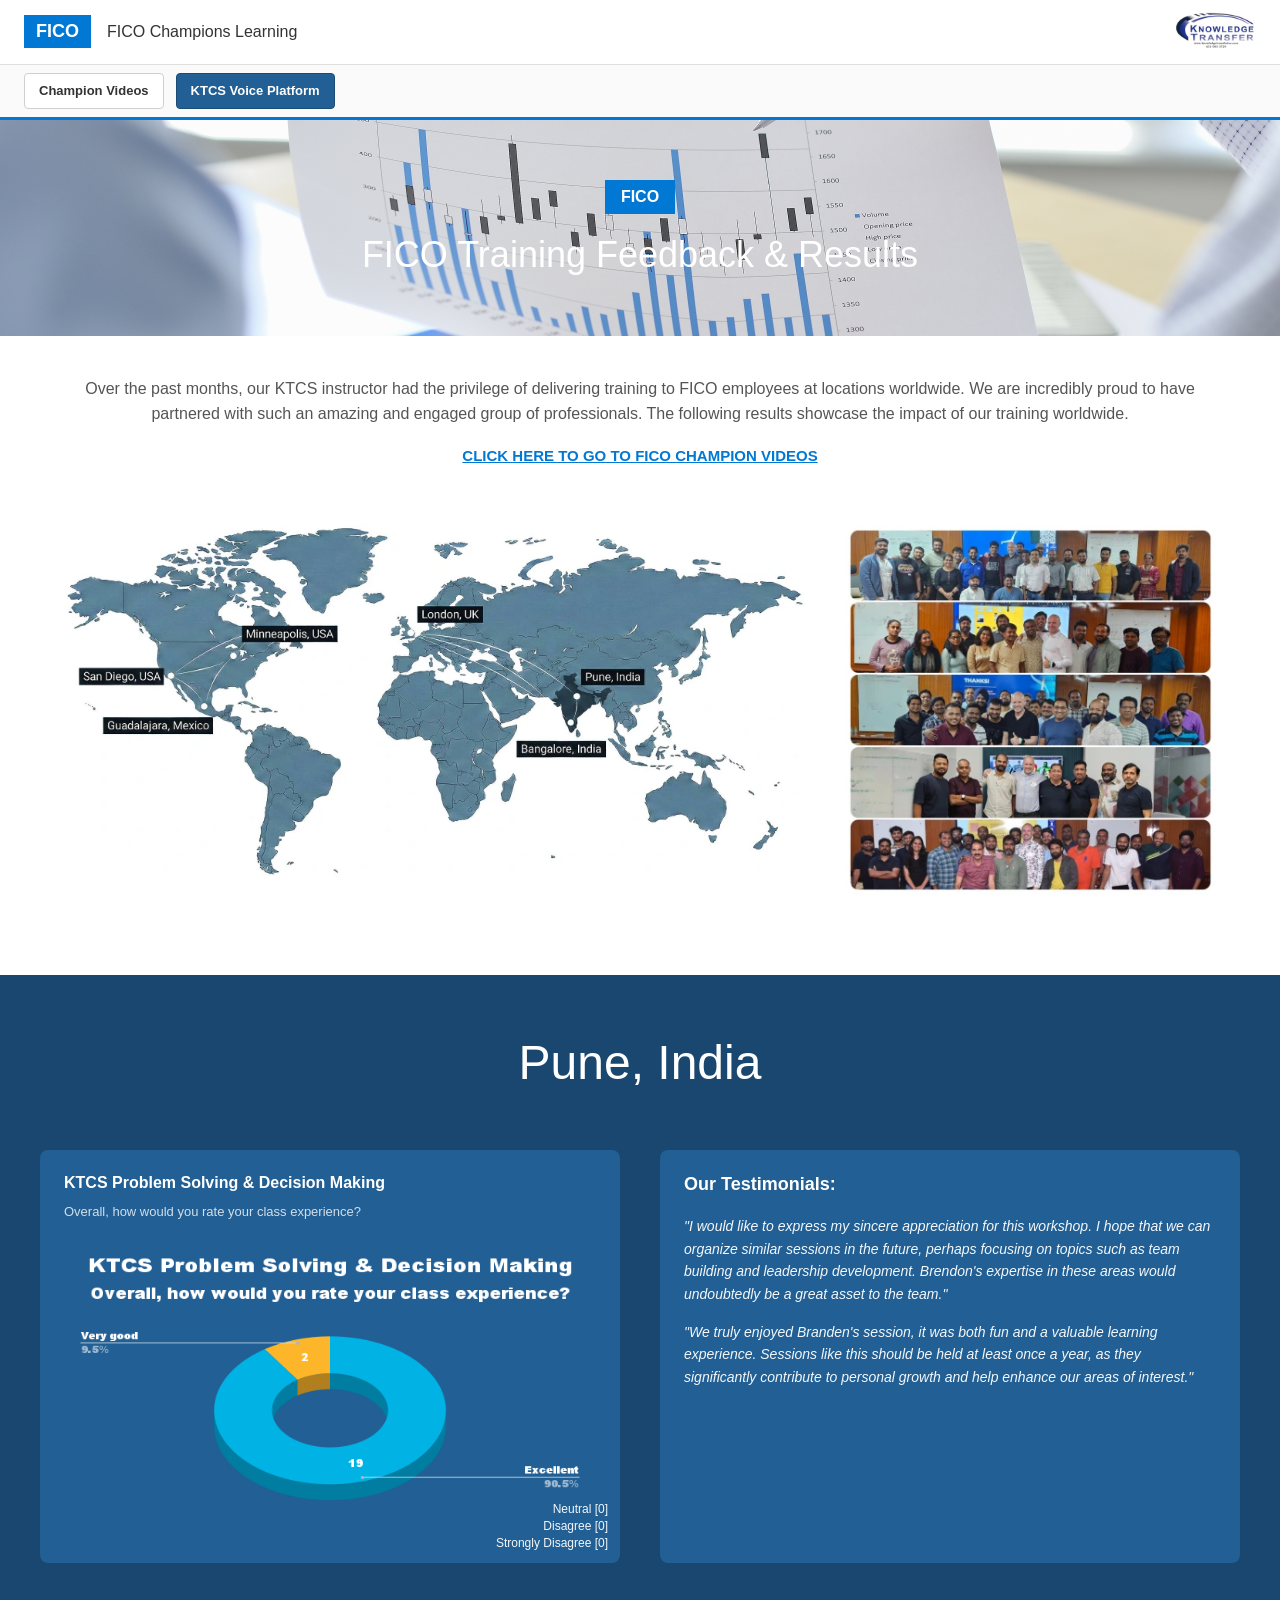
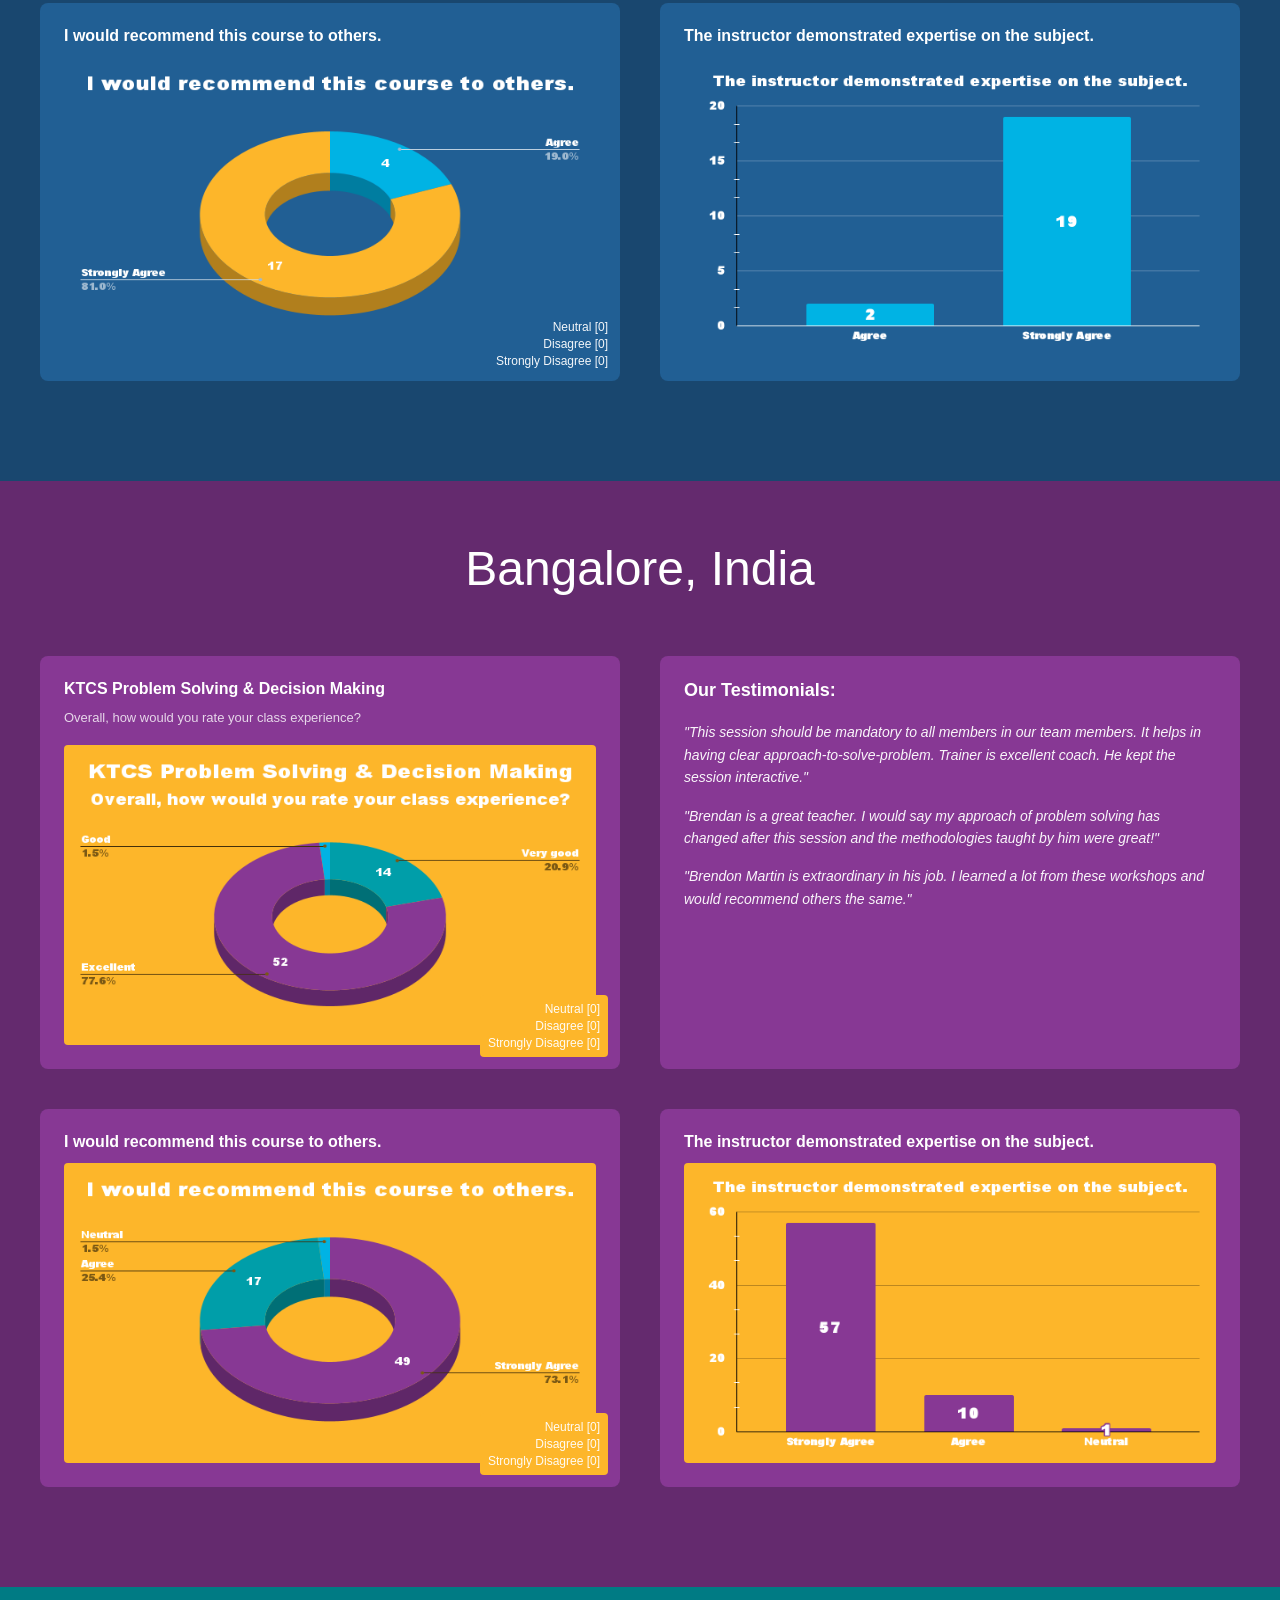
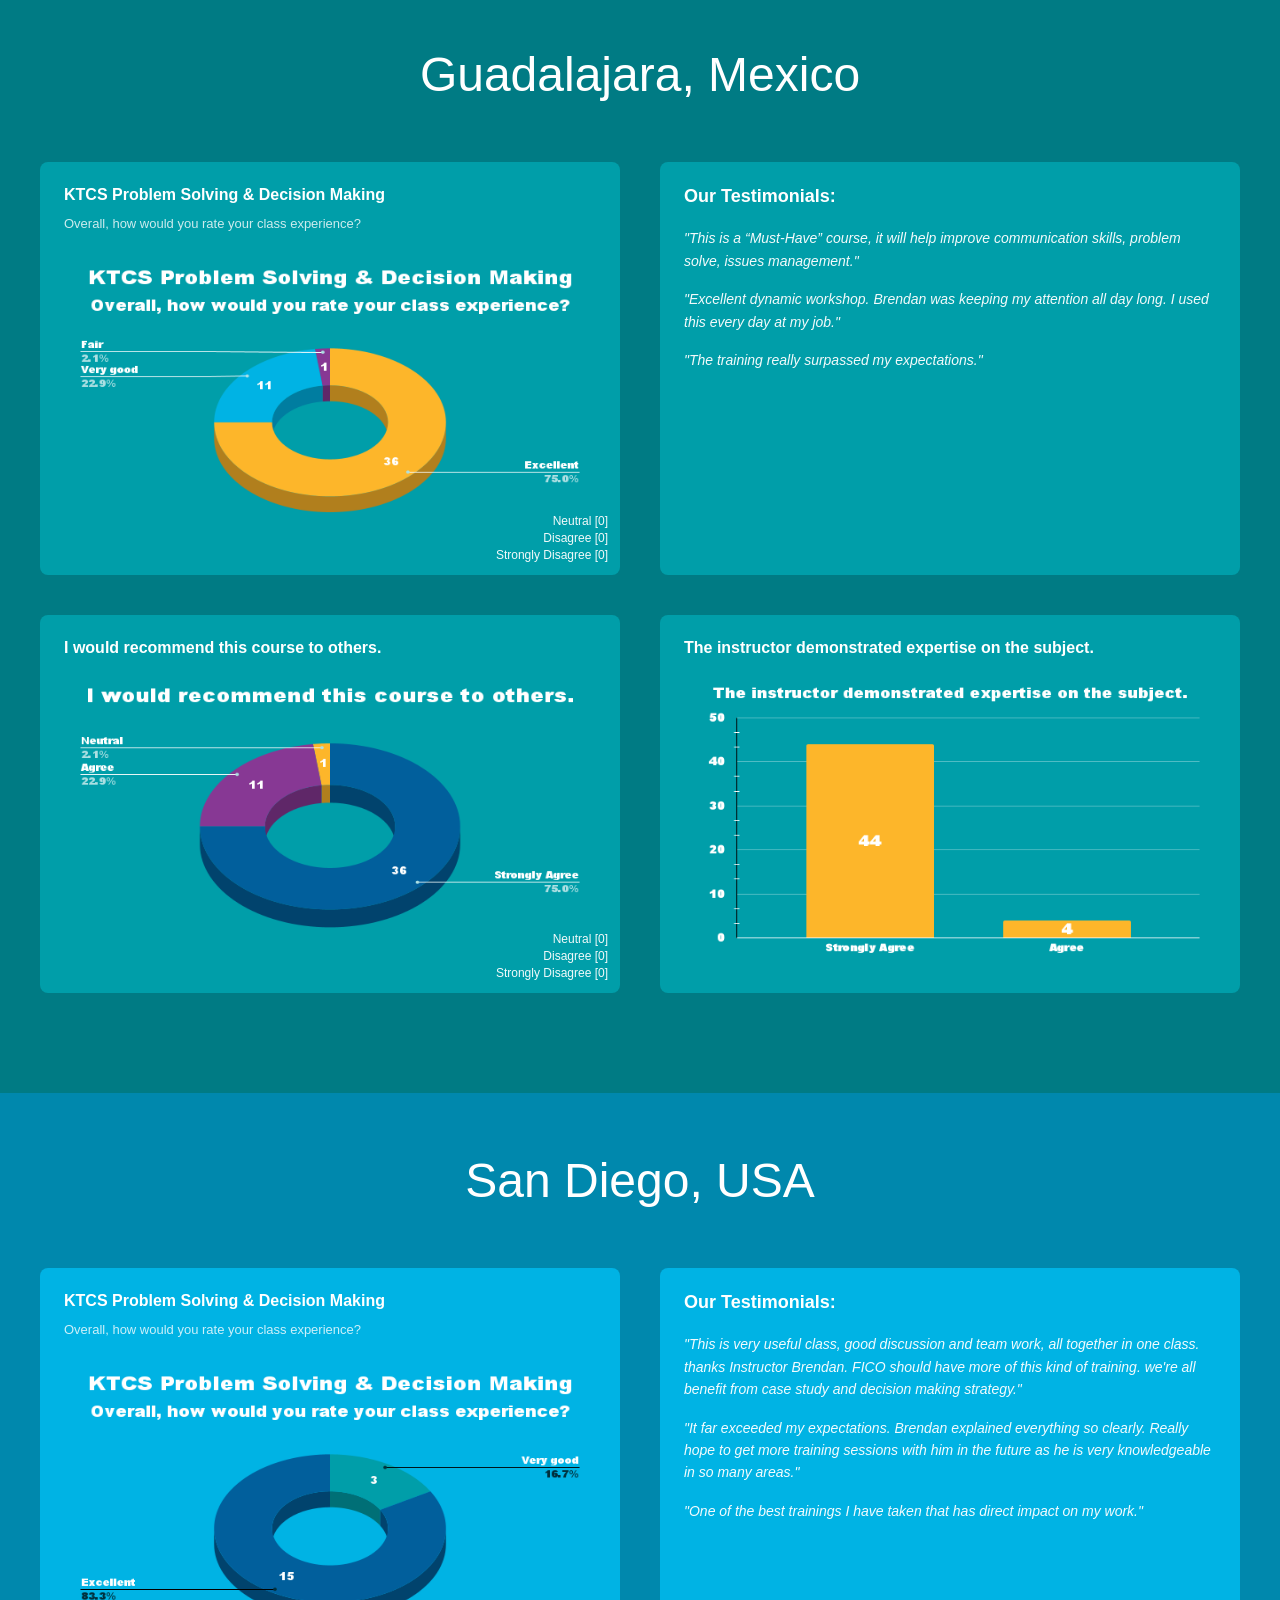
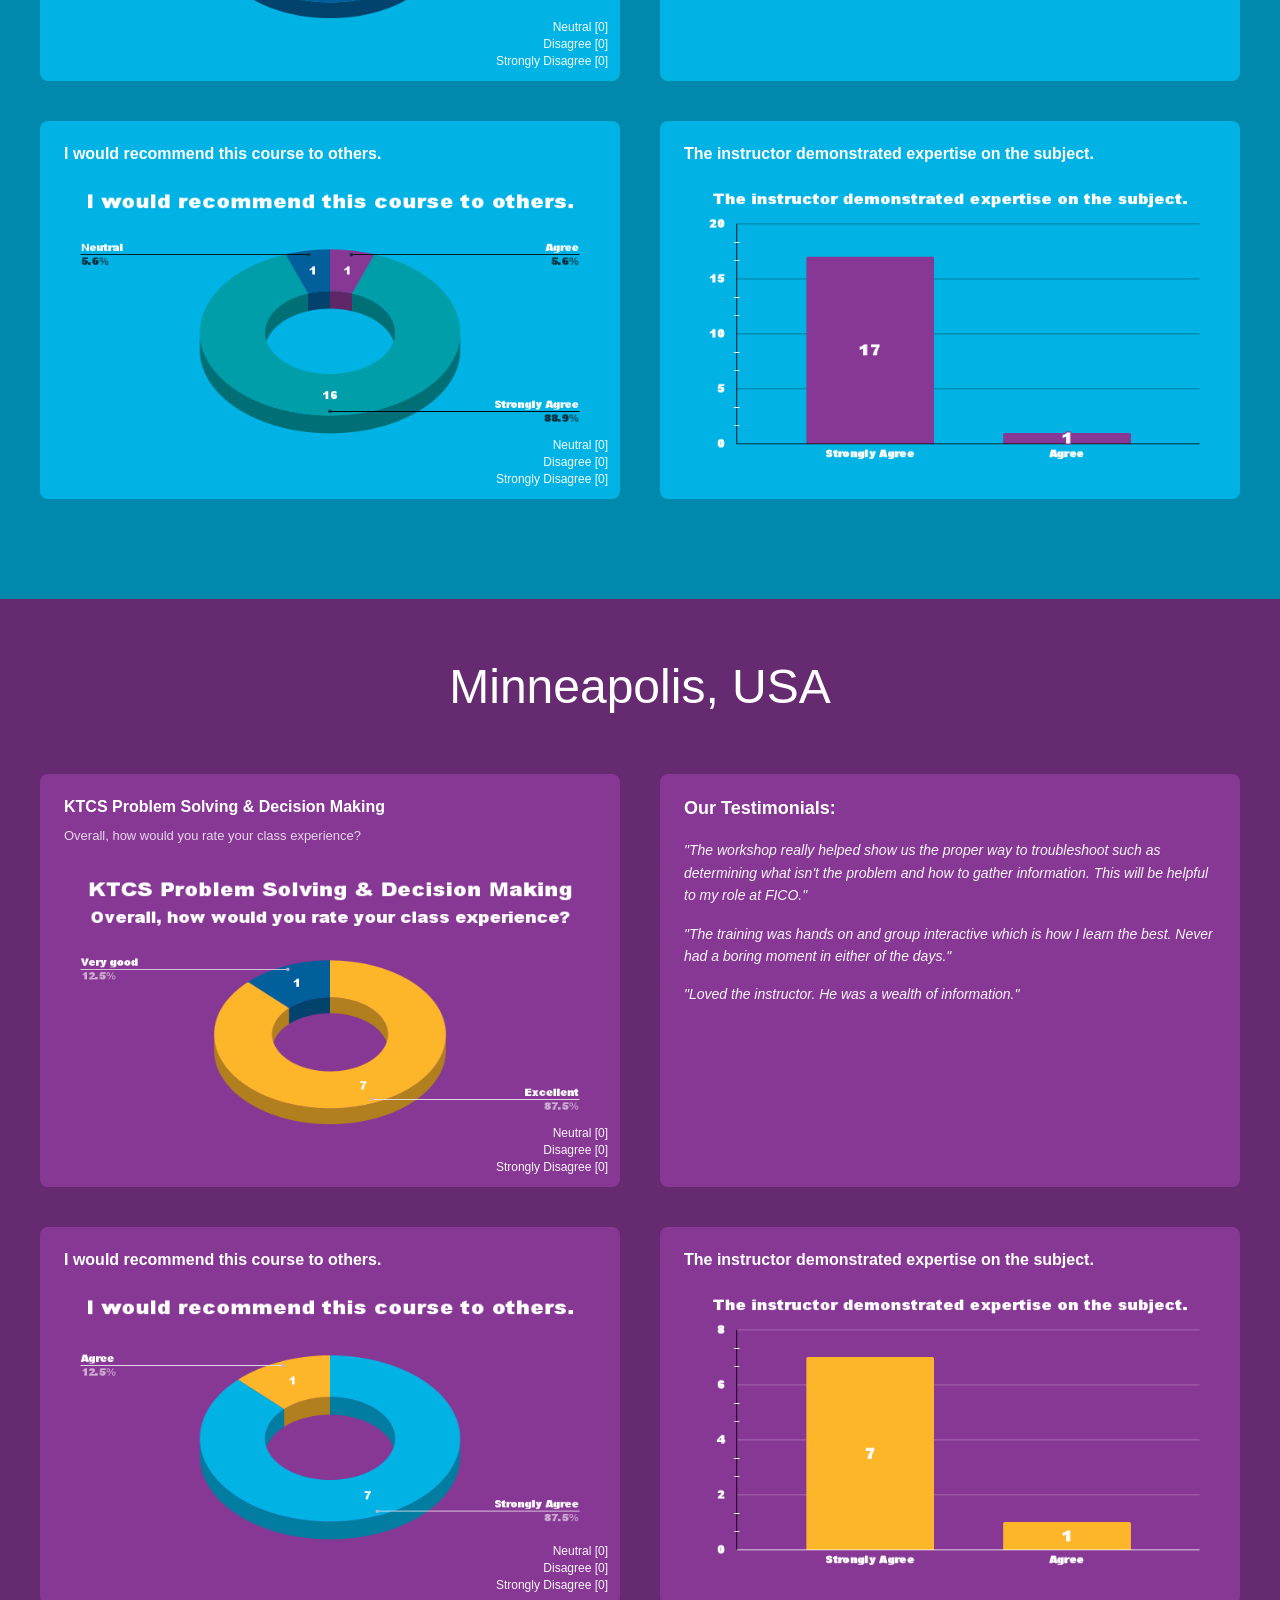
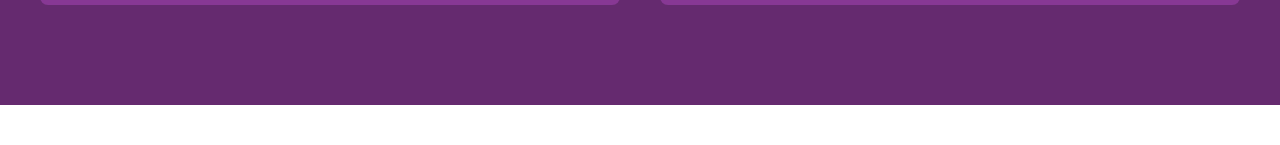
<file: index.html>
<!DOCTYPE html>
<html lang="en">
<head>
    <meta charset="UTF-8">
    <meta name="viewport" content="width=device-width, initial-scale=1.0">
    <title>FICO Training Feedback & Results</title>
    <link rel="stylesheet" href="styles.css">
</head>
<body>
   <!-- Header -->
<header class="header">
  <div class="header-content">
    <div class="logo">
      <span class="logo-text">FICO</span>
      <span class="title">FICO Champions Learning</span>
    </div>
    <nav class="nav">
      <a href="https://knowledgetransferinc.com" class="nav-link" target="_blank">
        <img src="images/KTCS_blue_with_info1.jpg" alt="KTCS Logo" style="width: 80px; height: auto;">
      </a>
    </nav>
  </div>

  <div class="header-actions">
    <button>Champion Videos</button>
    <a class="btn-voice" href="/voice/">KTCS Voice Platform</a>
  </div>
</header>

    <!-- Hero Section -->
    <section class="hero" style="background-image: url('images/thumbnail.jpg'); background-size: cover; background-position: center;">
        <div class="hero-logo">FICO</div>
        <h1 class="hero-title">FICO Training Feedback & Results</h1>
    </section>

    <!-- Main Content -->
    <main class="main-content">
        <div class="intro-section">
            <p class="intro-text">
                Over the past months, our KTCS instructor had the privilege of delivering training to 
                FICO employees at locations worldwide. We are incredibly proud to have partnered 
                with such an amazing and engaged group of professionals. The following results 
                showcase the impact of our training worldwide.
            </p>
            <a href="#" class="video-link">CLICK HERE TO GO TO FICO CHAMPION VIDEOS</a>
        </div>

        <!-- Map and Photos Section -->
        <div class="map-section">
            <div class="world-map">
                <img src="images/world-map.webp" alt="World Map showing training locations" class="map-image">
            </div>
            <div class="photos-grid">
                <img src="images/group.webp" alt="Group photo">
            </div>
        </div>

        <!-- Location Results (Dynamically loaded) -->
        <div id="locations-container"></div>
    </main>

    <script src="script.js"></script>
</body>
</html>
</file>
<file: styles.css>
* {
  margin: 0;
  padding: 0;
  box-sizing: border-box;
}

body {
  font-family: "Segoe UI", Tahoma, Geneva, Verdana, sans-serif;
  background-color: #ffffff;
  color: #333;
}

/* Header Styles */
.header {
  background-color: #fff;
  border-bottom: 3px solid #0078d4;
  padding: 0;
}

.header-content {
  display: flex;
  justify-content: space-between;
  align-items: center;
  padding: 12px 24px;
  border-bottom: 1px solid #e0e0e0;
}

.logo {
  display: flex;
  align-items: center;
  gap: 16px;
}

.logo-text {
  background-color: #0078d4;
  color: white;
  padding: 6px 12px;
  font-weight: bold;
  font-size: 18px;
}

.title {
  font-size: 16px;
  font-weight: 500;
}

.nav-btn {
  background: none;
  border: none;
  color: #0078d4;
  cursor: pointer;
  font-size: 14px;
}

.header-actions {
  display: flex;
  gap: 12px;
  padding: 8px 24px;
  background-color: #fafafa;
}

.header-actions button {
  background: none;
  border: 1px solid #d0d0d0;
  padding: 6px 12px;
  cursor: pointer;
  font-size: 13px;
  border-radius: 2px;
}

.header-actions button:hover {
  background-color: #f0f0f0;
}

/* Hero Section */
.hero {
  background: linear-gradient(135deg, #2c5f7c 0%, #4a7fa0 100%);
  padding: 60px 24px;
  text-align: center;
  background-image: url("images/hero-background.jpg");
  background-size: cover;
  background-position: center;
  background-blend-mode: multiply;
  position: relative;
}

.hero-logo {
  background-color: #0078d4;
  color: white;
  display: inline-block;
  padding: 8px 16px;
  font-weight: bold;
  font-size: 16px;
  margin-bottom: 20px;
}

.hero-title {
  color: white;
  font-size: 36px;
  font-weight: 400;
}

/* Main Content */
.main-content {
  max-width: 1200px;
  margin: 0 auto;
  padding: 40px 24px;
}

.intro-section {
  text-align: center;
  margin-bottom: 60px;
}

.intro-text {
  font-size: 16px;
  line-height: 1.6;
  margin-bottom: 20px;
  color: #555;
}

.video-link {
  color: #0078d4;
  text-decoration: underline;
  font-weight: 600;
  font-size: 15px;
}

/* Map Section */
.map-section {
  display: flex;
  gap: 40px;
  margin-bottom: 80px;
  align-items: flex-start;
}

.world-map {
  flex: 2;
  position: relative;
}

.map-image {
  width: 100%;
  height: auto;
}

.map-marker {
  position: absolute;
  background-color: rgba(0, 0, 0, 0.8);
  color: white;
  padding: 4px 8px;
  font-size: 11px;
  border-radius: 2px;
  white-space: nowrap;
}

.map-marker[data-location="minneapolis"] {
  top: 25%;
  left: 20%;
}
.map-marker[data-location="san-diego"] {
  top: 38%;
  left: 15%;
}
.map-marker[data-location="guadalajara"] {
  top: 48%;
  left: 18%;
}
.map-marker[data-location="london"] {
  top: 20%;
  left: 48%;
}
.map-marker[data-location="pune"] {
  top: 45%;
  right: 25%;
}
.map-marker[data-location="bangalore"] {
  top: 52%;
  right: 27%;
}

.photos-grid {
  flex: 1;
  display: grid;
  grid-template-columns: 1fr;
  gap: 12px;
}

.photos-grid img {
  width: 100%;
  height: auto;
  border-radius: 4px;
}

/* Location Results */
.location-result {
  background: #19476f;
  padding: 60px 40px;
  margin-bottom: 0;
  border-radius: 0;
  width: 100vw;
  position: relative;
  left: 50%;
  right: 50%;
  margin-left: -50vw;
  margin-right: -50vw;
}

/* Bangalore specific styling */
.location-result:nth-child(2) {
  background: #642a6e;
}

.location-result:nth-child(2) .chart-card {
  background-color: #873894;
}

.location-result:nth-child(2) .testimonials {
  background-color: #873894;
}

/* Bangalore annotations: orange badge */
.location-result:nth-child(2) .chart-annotations {
  background-color: #fdb62a;
  padding: 6px 8px;
  border-radius: 4px;
}

/* Guadalajara specific styling */
.location-result:nth-child(3) {
  background: #007b84;
}

.location-result:nth-child(3) .chart-card {
  background-color: #009ea9;
}

.location-result:nth-child(3) .testimonials {
  background-color: #009ea9;
}

/* San Diego specific styling */
.location-result:nth-child(4) {
  background: #0088ad;
}

.location-result:nth-child(4) .chart-card {
  background-color: #00b3e4;
}

.location-result:nth-child(4) .testimonials {
  background-color: #00b3e4;
}

/* Minneapolis specific styling */
.location-result:nth-child(5) {
  background: #652a6f;
}

.location-result:nth-child(5) .chart-card {
  background-color: #873894;
}

.location-result:nth-child(5) .testimonials {
  background-color: #873894;
}

.location-result > * {
  max-width: 1200px;
  margin-left: auto;
  margin-right: auto;
}

.location-title {
  color: white;
  font-size: 48px;
  font-weight: 400;
  text-align: center;
  margin-bottom: 60px;
}

.results-grid {
  display: grid;
  grid-template-columns: 1fr 1fr;
  grid-template-rows: auto auto;
  gap: 40px;
  margin-bottom: 40px;
}

.results-grid .chart-card:nth-child(1) {
  grid-column: 1;
  grid-row: 1;
}

.results-grid .chart-card:nth-child(2) {
  grid-column: 1;
  grid-row: 2;
}

.results-grid .chart-card:nth-child(3) {
  grid-column: 2;
  grid-row: 2;
}

.results-grid .testimonials {
  grid-column: 2;
  grid-row: 1;
}

.chart-card {
  background-color: #215f94;
  padding: 24px;
  border-radius: 8px;
  position: relative;
}

.chart-title {
  color: white;
  font-size: 16px;
  font-weight: 600;
  margin-bottom: 12px;
}

.chart-subtitle {
  color: rgba(255, 255, 255, 0.8);
  font-size: 13px;
  margin-bottom: 20px;
}

.chart-placeholder {
  width: 100%;
  height: 300px;
  background-color: rgba(255, 255, 255, 0.05);
  border-radius: 4px;
  display: flex;
  align-items: center;
  justify-content: center;
  color: rgba(255, 255, 255, 0.5);
  font-size: 14px;
}

/* Chart annotations overlay (bottom-right) */
.chart-annotations {
  position: absolute;
  right: 12px;
  bottom: 12px;
  color: rgba(255, 255, 255, 0.95);
  font-size: 12px;
  line-height: 1.4;
  text-align: right;
}

.testimonials {
  background-color: #215f94;
  padding: 24px;
  border-radius: 8px;
}

.testimonials h3 {
  color: white;
  font-size: 18px;
  margin-bottom: 20px;
}

.testimonial {
  color: rgba(255, 255, 255, 0.95);
  font-style: italic;
  margin-bottom: 16px;
  line-height: 1.6;
  font-size: 14px;
}

/* Responsive Design */
@media (max-width: 768px) {
  .map-section {
    flex-direction: column;
  }

  .results-grid {
    grid-template-columns: 1fr;
  }

  .header-actions {
    flex-wrap: wrap;
  }

  .location-title {
    font-size: 32px;
  }
}  /* <-- CLOSE the media query here */

/* === Header action buttons: make <a> look like <button> and align consistently === */
.header-actions {
  display: flex;
  gap: 12px;
  align-items: center;
  padding: 8px 24px; /* keep your existing spacing */
}

/* Base “button look” applied to both the existing <button> and the new <a> */
.header-actions .btn,
.header-actions button,
.header-actions .btn-voice {
  display: inline-flex;
  align-items: center;
  justify-content: center;
  min-height: 36px;
  padding: 8px 14px;
  border-radius: 4px;
  font-size: 13px;
  font-weight: 600;
  text-decoration: none;        /* for <a> */
  cursor: pointer;
  border: 1px solid #d0d0d0;
  background: #fff;
  color: #333;
  transition: background .15s ease, color .15s ease, border-color .15s ease, transform .05s ease;
}

/* Hover/active parity */
.header-actions .btn:hover,
.header-actions button:hover,
.header-actions .btn-voice:hover {
  background-color: #f0f0f0;
}

.header-actions .btn:active,
.header-actions button:active,
.header-actions .btn-voice:active {
  transform: translateY(1px);
}

/* Focus-visible for accessibility (keyboard users) */
.header-actions .btn:focus-visible,
.header-actions button:focus-visible,
.header-actions .btn-voice:focus-visible {
  outline: 2px solid #0078d4;
  outline-offset: 2px;
}

/* Optional: give the Voice link a branded accent color variant */
.header-actions .btn-voice {
  background: #215f94;
  border-color: #1a4b74;
  color: #fff;
}

.header-actions .btn-voice:hover {
  background: #1a4b74;
}
</file>
